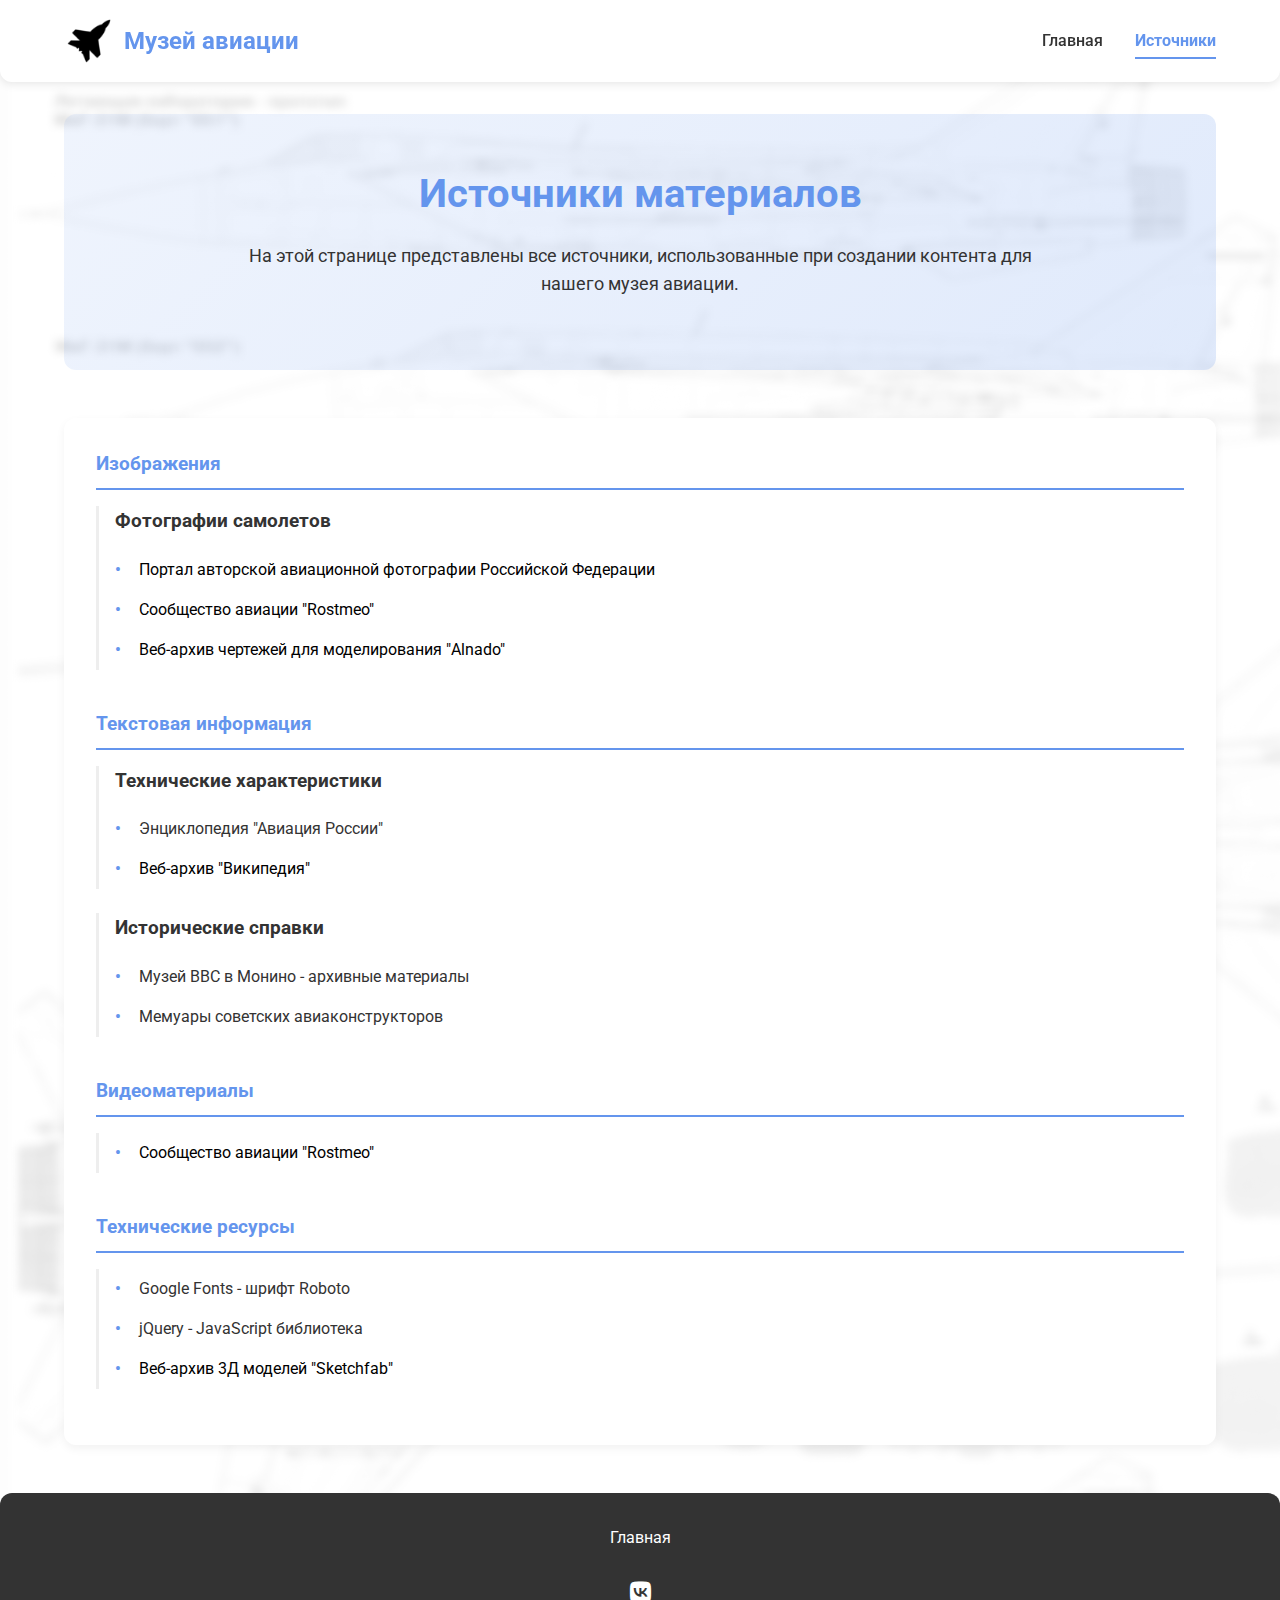
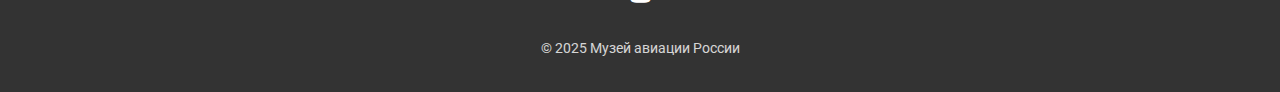
<file: sources.html>
<!DOCTYPE html>
<html lang="ru">
<head>
    <meta charset="UTF-8">
    <meta name="viewport" content="width=device-width, initial-scale=1.0">
    <title>Музей авиации - Источники</title>
    <link rel="preconnect" href="https://fonts.googleapis.com">
    <link rel="preconnect" href="https://fonts.gstatic.com" crossorigin>
    <link href="https://fonts.googleapis.com/css2?family=Roboto:wght@400;500;700&display=swap" rel="stylesheet">
    <link rel="stylesheet" href="https://cdnjs.cloudflare.com/ajax/libs/font-awesome/6.0.0-beta3/css/all.min.css">
    <link rel="stylesheet" href="css/styles.css">
    <link rel="stylesheet" href="css/sources.css">
</head>
<body>
    <!-- Навигационная панель -->
    <header>
        <nav class="navbar">
            <div class="logo">
                <img src="img/service/favicon_jet.png" alt="Логотип музея авиации">
                <div class="logo-text">Музей авиации</div>
            </div>

            <div class="nav-links">
                <a href="index.html">Главная</a>
                <a href="sources.html" class="active">Источники</a>
            </div>
        </nav>
    </header>

    <!-- Основное содержание -->
    <main class="container">
        <!-- Герой-секция -->
        <section class="hero">
            <h1>Источники материалов</h1>
            <p>На этой странице представлены все источники, использованные при создании контента для нашего музея авиации.</p>
        </section>

        <!-- Секция с источниками -->
        <section class="sources-container">
            <div class="source-category">
                <h3>Изображения</h3>
                <div class="source-item">
                    <h4 class="source-title">Фотографии самолетов</h4>
                    <ul class="source-list">
                        <li><a href="https://russianplanes.net/">Портал авторской авиационной фотографии Российской Федерации</a></li>
                        <li><a href="https://vk.com/rostmeo">Сообщество авиации "Rostmeo"</a></li>
                        <li><a href="https://forum.alnado.ru/viewforum.php?f=137">Веб-архив чертежей для моделирования "Alnado"</a></li>
                    </ul>
                </div>
                
            </div>

            <div class="source-category">
                <h3>Текстовая информация</h3>
                <div class="source-item">
                    <h4 class="source-title">Технические характеристики</h4>
                    <ul class="source-list">
                        <li>Энциклопедия "Авиация России"</li>
                        <li><a href="https://ru.wikipedia.org/wiki/%D0%A1%D1%83-57">Веб-архив "Википедия"</a></li>
                    </ul>
                </div>
                
                <div class="source-item">
                    <h4 class="source-title">Исторические справки</h4>
                    <ul class="source-list">
                        <li>Музей ВВС в Монино - архивные материалы</li>
                        <li>Мемуары советских авиаконструкторов</li>
                    </ul>
                </div>
            </div>

            <div class="source-category">
                <h3>Видеоматериалы</h3>
                <div class="source-item">
                    <ul class="source-list">
                        <li><a href="https://vk.com/rostmeo">Сообщество авиации "Rostmeo"</a></li>
                    </ul>
                </div>
            </div>

            <div class="source-category">
                <h3>Технические ресурсы</h3>
                <div class="source-item">
                    <ul class="source-list">
                        <li>Google Fonts - шрифт Roboto</li>
                        <li>jQuery - JavaScript библиотека</li>
                        <li><a href="https://sketchfab.com/feed">Веб-архив 3Д моделей "Sketchfab"</a></li>
                    </ul>
                </div>
            </div>
        </section>
    </main>

    <!-- Футер -->
    <footer>
        <div class="footer-content">
            <div class="footer-links">
                <a href="index.html">Главная</a>
            </div>
            <div class="social-icons">
                <a href="https://vk.com/sharks0up"><i class="fab fa-vk"></i></a>

            </div>
            <p class="copyright">© 2025 Музей авиации России</p>
        </div>
    </footer>
    
    <script src="script/main.js"></script>
</body>
</html>
</file>
<file: css/styles.css>
:root {
    --accent-color: cornflowerblue;
    --dark-color: #333;
    --light-color: #f8f9fa;
    --border-radius: 12px;
}

* {
    margin: 0;
    padding: 0;
    box-sizing: border-box;
    font-family: 'Roboto', sans-serif;
}

body {
    background-color: #f5f5f5;
    color: #333;
    line-height: 1.6;
        background-image: url(/img/service/main_background.png);
}

/* Навигационная панель */
header {
    background-color: white;
    box-shadow: 0 2px 10px rgba(0, 0, 0, 0.1);
    position: sticky;
    top: 0;
    z-index: 100;
    border-radius: 0 0 var(--border-radius) var(--border-radius);
}

.navbar {
    display: flex;
    justify-content: space-between;
    align-items: center;
    padding: 1rem 5%;
    max-width: 1400px;
    margin: 0 auto;
}

.logo {
    display: flex;
    align-items: center;
    gap: 10px;
}

.logo img {
    height: 50px;
}

.logo-text {
    font-size: 1.5rem;
    font-weight: 700;
    color: var(--accent-color);
}

.nav-links {
    display: flex;
    gap: 2rem;
}

.nav-links a {
    text-decoration: none;
    color: var(--dark-color);
    font-weight: 500;
    transition: color 0.3s;
}

.nav-links a:hover {
    color: var(--accent-color);
}

/* Основное содержание */
.container {
    max-width: 1400px;
    margin: 2rem auto;
    padding: 0 5%;
}

/* Герой-секция */
.hero {
    background: linear-gradient(135deg, rgba(100, 149, 237, 0.1) 0%, rgba(100, 149, 237, 0.2) 100%);
    padding: 3rem;
    border-radius: var(--border-radius);
    margin-bottom: 3rem;
    text-align: center;
}

.hero h1 {
    font-size: 2.5rem;
    margin-bottom: 1rem;
    color: var(--accent-color);
}

.hero p {
    font-size: 1.1rem;
    max-width: 800px;
    margin: 0 auto 1.5rem;
}

.patriotic-text {
    background-color: rgba(255, 255, 255, 0.8);
    padding: 1.5rem;
    border-radius: var(--border-radius);
    border-left: 4px solid var(--accent-color);
    margin-top: 2rem;
}

/* Стили слайдера */
.news-slider {
    position: relative;
    border-radius: var(--border-radius);
    overflow: hidden;
    box-shadow: 0 4px 20px rgba(0, 0, 0, 0.15);
    margin-bottom: 3rem;
}

.slider-container {
    display: flex;
    width: 100%;
    transition: transform 0.5s ease-in-out;
}

.slide {
    min-width: 100%;
    position: relative;
    flex-shrink: 0;
}

.slide img {
    width: 100%;
    height: 500px;
    object-fit: cover;
    display: block;
}

.slide-content {
    position: absolute;
    bottom: 0;
    left: 0;
    right: 0;
    padding: 2rem;
    background: linear-gradient(to top, rgba(0,0,0,0.8) 0%, rgba(0,0,0,0) 100%);
    color: white;
}

.slide-title {
    font-size: 1.8rem;
    margin-bottom: 0.5rem;
    text-shadow: 0 2px 4px rgba(0,0,0,0.5);
}

.slide p {
    font-size: 1.1rem;
    opacity: 0.9;
    text-shadow: 0 1px 2px rgba(0,0,0,0.5);
}

.slider-nav {
    position: absolute;
    bottom: 20px;
    left: 0;
    right: 0;
    display: flex;
    justify-content: center;
    gap: 10px;
    z-index: 10;
}

.slider-dot {
    width: 12px;
    height: 12px;
    background-color: rgba(255, 255, 255, 0.5);
    border-radius: 50%;
    cursor: pointer;
    transition: all 0.3s ease;
}

.slider-dot.active {
    background-color: var(--accent-color);
    transform: scale(1.2);
}

.slider-dot:hover {
    background-color: rgba(255, 255, 255, 0.8);
}

/* Каталог экспонатов */
.catalog-section {
    margin-bottom: 3rem;
}

.category-filter {
    display: flex;
    justify-content: center;
    gap: 1rem;
    margin-bottom: 2rem;
    flex-wrap: wrap;
}

.category-btn {
    padding: 0.5rem 1.5rem;
    background-color: white;
    border: 2px solid var(--accent-color);
    border-radius: 20px;
    cursor: pointer;
    font-weight: 500;
    transition: all 0.3s;
}

.category-btn:hover, .category-btn.active {
    background-color: var(--accent-color);
    color: white;
}

.aircraft-grid {
    display: grid;
    grid-template-columns: 1fr;
    gap: 1.5rem;
}

.aircraft-card {
    background-color: white;
    border-radius: var(--border-radius);
    overflow: hidden;
    box-shadow: 0 4px 15px rgba(0, 0, 0, 0.1);
    transition: transform 0.3s, box-shadow 0.3s;
    position: relative;
    height: auto;
    max-height: 350px;
}

.aircraft-card:hover {
    transform: translateY(-5px);
    box-shadow: 0 10px 20px rgba(0, 0, 0, 0.15);
}

.aircraft-card a {
    text-decoration: none;
    color: inherit;
    display: block;
    height: 100%;
}

.card-content {
    display: flex;
    height: 100%;
}

.card-image {
    width: 60%;
    position: relative;
    overflow: hidden;
}

.card-image img {
    width: 100%;
    height: 100%;
    object-fit: cover;
    transition: transform 0.5s;
}

.aircraft-card:hover .card-image img {
    transform: scale(1.05);
}

.card-video {
    position: absolute;
    top: 0;
    left: 0;
    width: 100%;
    height: 100%;
    object-fit: cover;
    opacity: 0;
    transition: opacity 0.5s;
}

.aircraft-card:hover .card-video {
    opacity: 1;
}

.card-text {
    width: 40%;
    padding: 1.5rem;
    display: flex;
    flex-direction: column;
    justify-content: center;
}

.card-title {
    font-size: 1.5rem;
    margin-bottom: 1rem;
    color: var(--accent-color);
}

.card-category {
    display: inline-block;
    background-color: var(--accent-color);
    color: white;
    padding: 0.3rem 0.8rem;
    border-radius: 20px;
    font-size: 0.8rem;
    margin-bottom: 1rem;
}

.card-description {
    margin-bottom: 1rem;
}

.card-specs {
    font-size: 0.9rem;
    color: #666;
}

.card-specs span {
    display: block;
    margin-bottom: 0.3rem;
}

/* Футер */
footer {
    background-color: var(--dark-color);
    color: white;
    padding: 2rem 5%;
    text-align: center;
    border-radius: var(--border-radius) var(--border-radius) 0 0;
}

.footer-content {
    max-width: 1400px;
    margin: 0 auto;
}

.footer-links {
    display: flex;
    justify-content: center;
    gap: 2rem;
    margin-bottom: 1.5rem;
}

.footer-links a {
    color: white;
    text-decoration: none;
    transition: color 0.3s;
}

.footer-links a:hover {
    color: var(--accent-color);
}

.social-icons {
    display: flex;
    justify-content: center;
    gap: 1.5rem;
    margin-bottom: 1.5rem;
}

.social-icons a {
    color: white;
    font-size: 1.5rem;
    transition: color 0.3s;
}

.social-icons a:hover {
    color: var(--accent-color);
}

.copyright {
    font-size: 0.9rem;
    opacity: 0.8;
}


/* Тест поиска и страниц */

.search-container {
    display: flex;
    align-items: center;
    justify-content: center;
    padding: 15px;

}

#search-input {
    padding: 0.5rem 1rem;
    border: 2px solid #ddd;
    border-radius: 20px 0 0 20px;
    outline: none;
    width: 350px;
    transition: all 0.3s;
}

#search-input:focus {
    border-color: var(--accent-color);
}

#search-btn {
    background: var(--accent-color);
    color: white;
    border: none;
    padding: 0.5rem 1rem;
    border-radius: 0 20px 20px 0;
    cursor: pointer;
    transition: background 0.3s;
}

#search-btn:hover {
    background: #4a80e8;
}

.pagination {
    display: flex;
    justify-content: center;
    align-items: center;
    gap: 1rem;
    margin-top: 2rem;
}

.pagination button {
    background: var(--accent-color);
    color: white;
    border: none;
    width: 40px;
    height: 40px;
    border-radius: 50%;
    cursor: pointer;
    transition: background 0.3s;
}

.pagination button:disabled {
    background: #ccc;
    cursor: not-allowed;
}

.pagination button:hover:not(:disabled) {
    background: #4a80e8;
}

.page-numbers {
    display: flex;
    gap: 0.5rem;
}

.page-numbers button {
    background: #ddd;
    color: #333;
    border: none;
    width: 40px;
    height: 40px;
    border-radius: 50%;
    cursor: pointer;
}

.page-numbers button.active {
    background: var(--accent-color);
    color: white;
}

/* Викторина */

/* Стили для таблицы результатов на главной странице (ВРЕМЕННО) */
.victorine-results {
    margin: 3rem 0;
    padding: 2rem;
    background-color: white;
    border-radius: var(--border-radius);
    box-shadow: 0 4px 10px rgba(0, 0, 0, 0.05);
}

.victorine-results h2 {
    color: var(--accent-color);
    margin-bottom: 1.5rem;
    text-align: center;
}

.victorine-results table {
    width: 100%;
    border-collapse: collapse;
    margin-top: 1rem;
}

.victorine-results th, .victorine-results td {
    padding: 0.75rem;
    text-align: left;
    border-bottom: 1px solid #ddd;
}

.victorine-results th {
    background-color: var(--accent-color);
    color: white;
}

.victorine-results tr:nth-child(even) {
    background-color: #f9f9f9;
}

.victorine-results tr:hover {
    background-color: #f1f1f1;
}

@media (max-width: 768px) {
    .victorine-results table {
        display: block;
        overflow-x: auto;
    }
    
    .victorine-modal {
        width: 95%;
    }
}

/* Стили для раздела результатов викторины */
.victorine-section {
    background-color: white;
    border-radius: var(--border-radius);
    padding: 2rem;
    margin-bottom: 3rem;
    box-shadow: 0 4px 10px rgba(0, 0, 0, 0.05);
}

.victorine-controls {
    display: flex;
    justify-content: space-between;
    align-items: center;
    margin-bottom: 1.5rem;
    flex-wrap: wrap;
    gap: 1rem;
}

.victorine-filter {
    display: flex;
    gap: 1rem;
    flex-wrap: wrap;
}

.victorine-filter select {
    padding: 0.5rem 1rem;
    border: 1px solid #ddd;
    border-radius: 4px;
    background-color: white;
    font-size: 1rem;
}

#refresh-victorine {
    background-color: var(--accent-color);
    color: white;
    border: none;
    padding: 0.5rem 1rem;
    border-radius: 4px;
    cursor: pointer;
    font-size: 1rem;
    transition: background-color 0.3s;
    display: flex;
    align-items: center;
    gap: 0.5rem;
}

#refresh-victorine:hover {
    background-color: #4a80e8;
}

.victorine-stats {
    display: grid;
    grid-template-columns: repeat(auto-fit, minmax(200px, 1fr));
    gap: 1.5rem;
    margin-bottom: 2rem;
}

.stat-card {
    background-color: #f8f9fa;
    border-radius: var(--border-radius);
    padding: 1.5rem;
    text-align: center;
    border-left: 4px solid var(--accent-color);
}

.stat-card h3 {
    color: var(--accent-color);
    margin-bottom: 0.5rem;
    font-size: 1rem;
}

.stat-card p {
    font-size: 1.5rem;
    font-weight: bold;
    margin: 0;
}

.victorine-results-table {
    overflow-x: auto;
}

#victorine-results {
    width: 100%;
    border-collapse: collapse;
    margin-top: 1rem;
}

#victorine-results th {
    background-color: var(--accent-color);
    color: white;
    padding: 0.75rem;
    text-align: left;
}

#victorine-results td {
    padding: 0.75rem;
    border-bottom: 1px solid #ddd;
}

#victorine-results tr:nth-child(even) {
    background-color: #f9f9f9;
}

#victorine-results tr:hover {
    background-color: #f1f1f1;
}

/* Дополнительные стили для викторины */
.quiz-results .result-score {
    margin: 1.5rem 0;
    text-align: center;
}

.quiz-results .score-percentage {
    font-size: 3rem;
    font-weight: bold;
    color: var(--accent-color);
    display: block;
}

.quiz-results .score-details {
    font-size: 1rem;
    color: #666;
}

.score-bar-container {
    position: relative;
    height: 24px;
    background-color: #f0f0f0;
    border-radius: 12px;
    overflow: hidden;
}

.score-bar {
    height: 100%;
    background-color: var(--accent-color);
    transition: width 0.5s ease;
}

.score-text {
    position: absolute;
    top: 50%;
    left: 50%;
    transform: translate(-50%, -50%);
    color: white;
    font-size: 0.8rem;
    font-weight: bold;
    text-shadow: 0 1px 2px rgba(0,0,0,0.3);
}

/* Анимации */
@keyframes fadeIn {
    from { opacity: 0; transform: translateY(10px); }
    to { opacity: 1; transform: translateY(0); }
}

.victorine-modal {
    animation: fadeIn 0.3s ease-out;
}

.quiz-option {
    animation: fadeIn 0.3s ease-out;
    animation-fill-mode: backwards;
}

.quiz-option:nth-child(1) { animation-delay: 0.1s; }
.quiz-option:nth-child(2) { animation-delay: 0.2s; }
.quiz-option:nth-child(3) { animation-delay: 0.3s; }
.quiz-option:nth-child(4) { animation-delay: 0.4s; }




/* Дополнения к основному CSS для страницы источников */
.source-category:last-child {
    margin-bottom: 0;
}

.source-list li {
    transition: transform 0.2s;
}

.source-list li:hover {
    transform: translateX(5px);
}






/* Адаптивность */
@media (max-width: 768px) {
    .navbar {
        flex-direction: column;
        gap: 1rem;
        padding: 1rem;
    }

    .nav-links {
        gap: 1rem;
    }

    .hero {
        padding: 2rem 1rem;
    }

    .slide img {
        height: 250px;
    }
    
    .slide-content {
        padding: 1.5rem;
    }
    
    .slide-title {
        font-size: 1.5rem;
    }

    .card-content {
        flex-direction: column;
        height: auto;
    }

    .card-image, .card-text {
        width: 100%;
    }

    .card-image {
        height: 200px;
    }

    .aircraft-card {
        max-height: 500px;
    }
        .victorine-controls {
        flex-direction: column;
        align-items: flex-start;
    }
    
    .victorine-filter {
        width: 100%;
    }
    
    .victorine-filter select {
        width: 100%;
    }
    
    #refresh-victorine {
        width: 100%;
        justify-content: center;
    }
    
    .victorine-stats {
        grid-template-columns: 1fr;
    }
}
</file>
<file: css/sources.css>
/* Стили для страницы с источниками */
.sources-container {
    background-color: white;
    border-radius: var(--border-radius);
    padding: 2rem;
    margin-bottom: 3rem;
    box-shadow: 0 4px 10px rgba(0, 0, 0, 0.05);
}

.source-category {
    margin-bottom: 2.5rem;
}

.source-category h3 {
    color: var(--accent-color);
    margin-bottom: 1rem;
    padding-bottom: 0.5rem;
    border-bottom: 2px solid var(--accent-color);
}

.source-item {
    margin-bottom: 1.5rem;
    padding-left: 1rem;
    border-left: 3px solid #eee;
}

.source-title {
    color: var(--dark-color);
    margin-bottom: 0.8rem;
    font-size: 1.2rem;
}

.source-list {
    list-style-type: none;
    padding-left: 0;
}

.source-list li {
    padding: 0.5rem 0;
    position: relative;
    padding-left: 1.5rem;
    line-height: 1.5;
}

.source-list li:before {
    content: "•";
    color: var(--accent-color);
    font-weight: bold;
    position: absolute;
    left: 0;
}

.nav-links .active {
    color: var(--accent-color);
    font-weight: 700;
    position: relative;
}

.nav-links .active:after {
    content: "";
    position: absolute;
    bottom: -5px;
    left: 0;
    width: 100%;
    height: 2px;
    background-color: var(--accent-color);
}

a {
    color: black;
    text-decoration: none;
}
a:hover {
    color: cornflowerblue;
    text-decoration: none;
    transition: 0.2s ease-in-out;
}

@media (max-width: 768px) {
    .sources-container {
        padding: 1.5rem;
    }
    
    .source-item {
        padding-left: 0.5rem;
    }
    
    .source-list li {
        padding-left: 1rem;
    }
}
</file>
